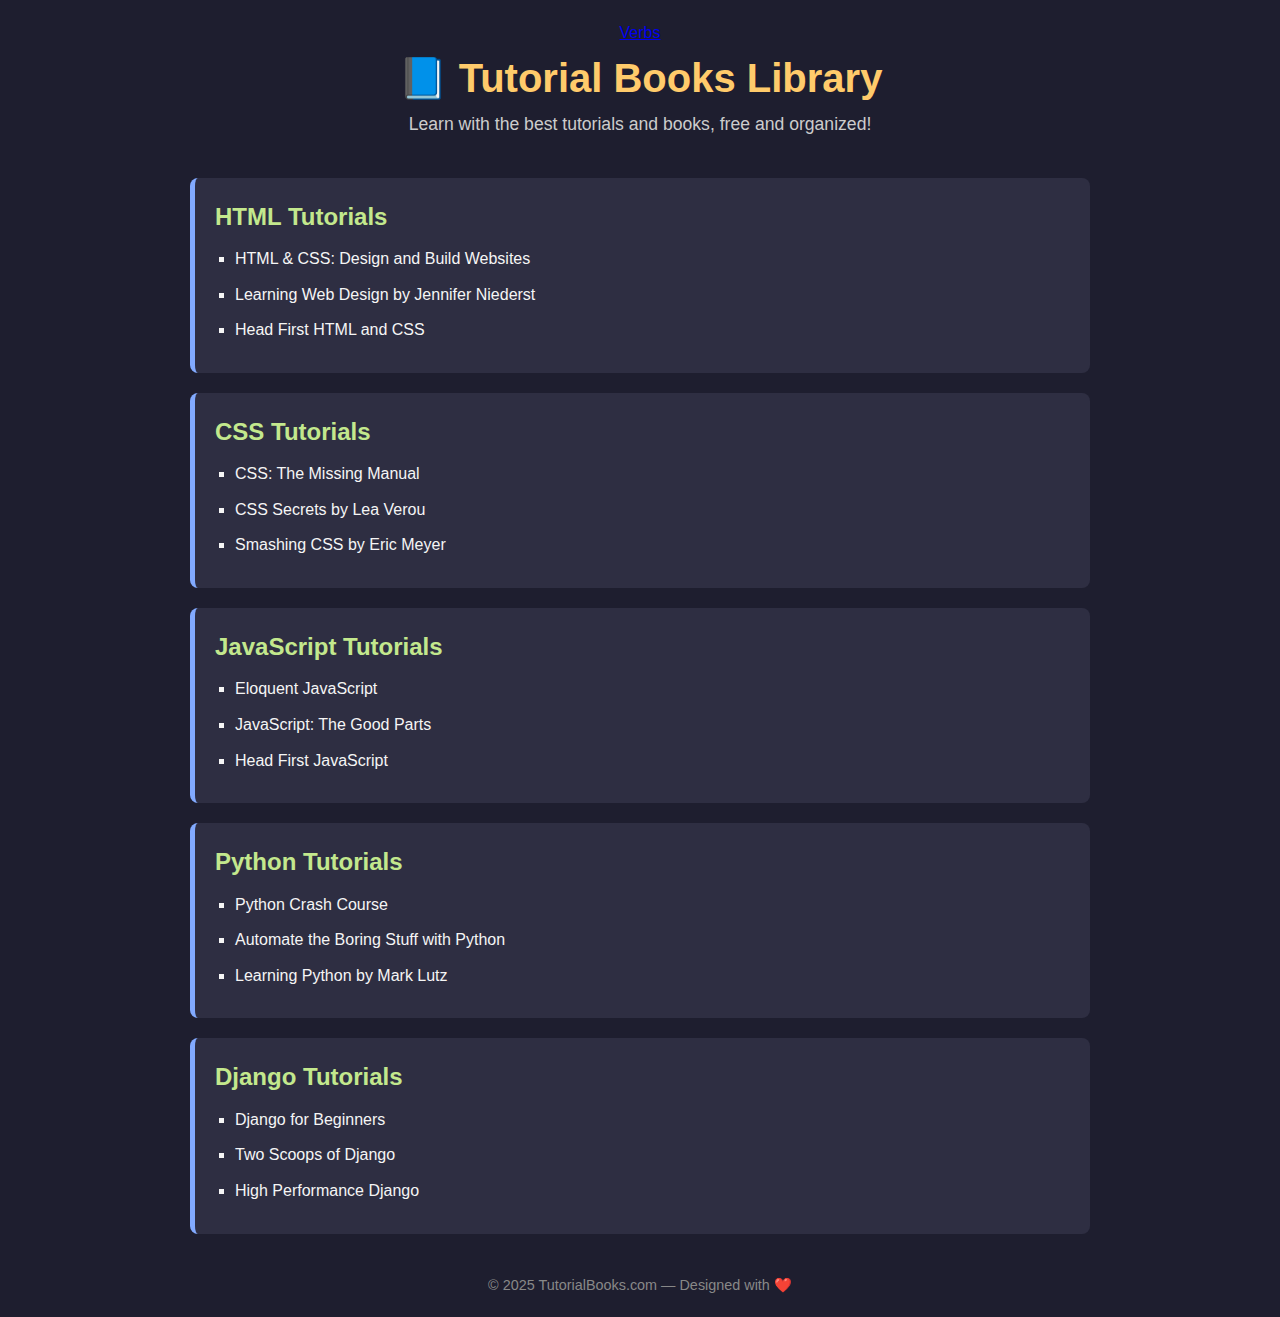
<file: index.html>
<!DOCTYPE html>
<html lang="en">
<head>
  <meta charset="UTF-8" />
  <meta name="viewport" content="width=device-width, initial-scale=1.0"/>
  <title>Tutorial Books</title>
  <link rel="stylesheet" href="style.css" />
</head>
<body>
  <header>
<buttton><a href="salam_chaus.html">Verbs</a></buttton>
    <h1>📘 Tutorial Books Library</h1>
    <p>Learn with the best tutorials and books, free and organized!</p>
  </header>

  <main>
    <section class="category">
      <h2>HTML Tutorials</h2>
      <ul>
        <li>HTML & CSS: Design and Build Websites</li>
        <li>Learning Web Design by Jennifer Niederst</li>
        <li>Head First HTML and CSS</li>
      </ul>
    </section>

    <section class="category">
      <h2>CSS Tutorials</h2>
      <ul>
        <li>CSS: The Missing Manual</li>
        <li>CSS Secrets by Lea Verou</li>
        <li>Smashing CSS by Eric Meyer</li>
      </ul>
    </section>

    <section class="category">
      <h2>JavaScript Tutorials</h2>
      <ul>
        <li>Eloquent JavaScript</li>
        <li>JavaScript: The Good Parts</li>
        <li>Head First JavaScript</li>
      </ul>
    </section>

    <section class="category">
      <h2>Python Tutorials</h2>
      <ul>
        <li>Python Crash Course</li>
        <li>Automate the Boring Stuff with Python</li>
        <li>Learning Python by Mark Lutz</li>
      </ul>
    </section>

    <section class="category">
      <h2>Django Tutorials</h2>
      <ul>
        <li>Django for Beginners</li>
        <li>Two Scoops of Django</li>
        <li>High Performance Django</li>
      </ul>
    </section>
  </main>

  <footer>
    <p>© 2025 TutorialBooks.com — Designed with ❤️</p>
  </footer>
</body>
</html>
</file>
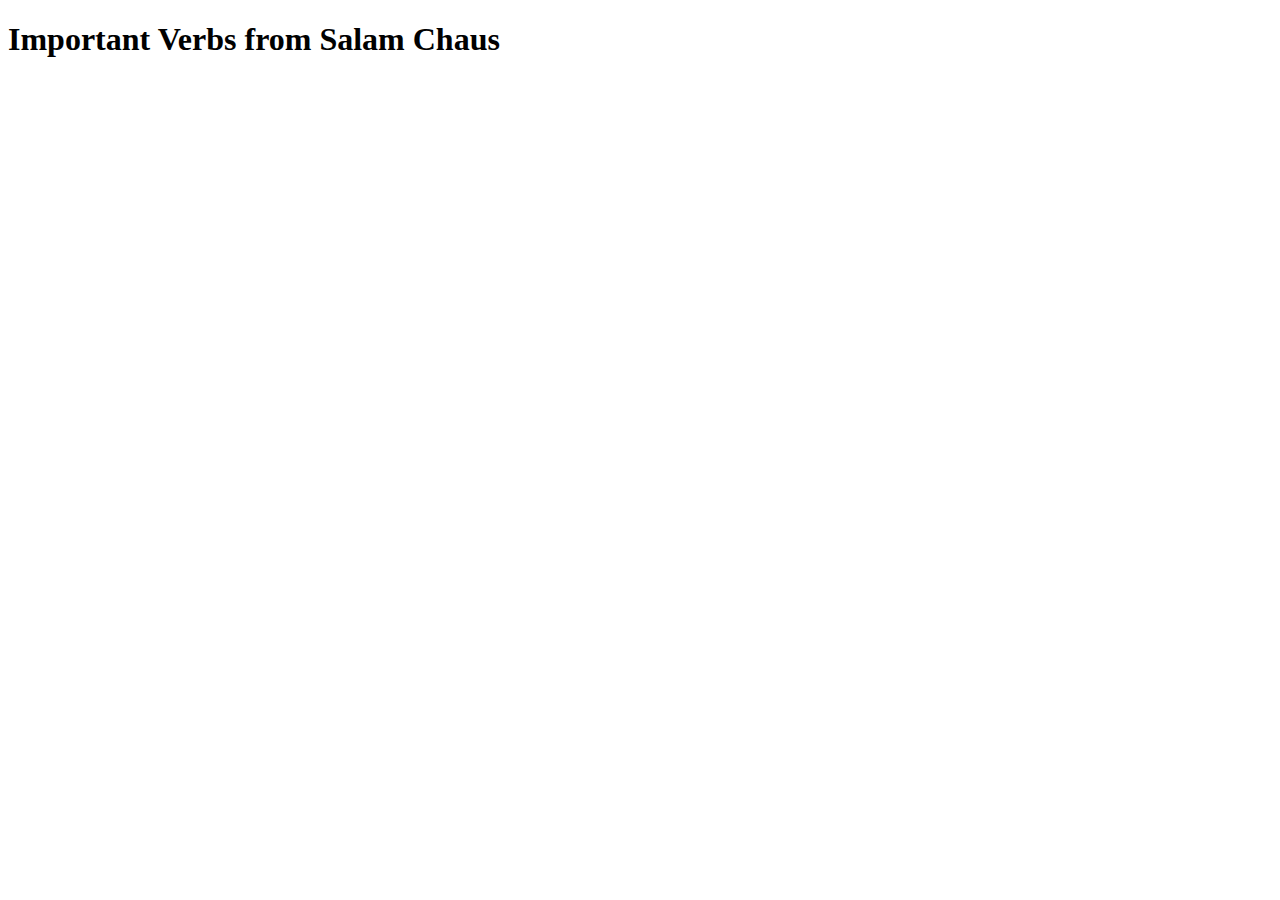
<file: salam_chaus.html>
<!DOCTYPE html>
<html lang="en">
<head>
    <meta charset="UTF-8">
    <title>SlaumChaus_Verbs</title>
</head>
<body>

    <h1>Important Verbs from Salam Chaus</h1>

<iframe 
    src="https://mozilla.github.io/pdf.js/web/viewer.html?file=https://fullstackstall.github.io/important_verbs_from_salam-chaus_black.pdf"
    width="100%" 
    height="800px" 
    style="border:none;">
</iframe>

</body>
</html>
</file>
<file: style.css>
* {
  margin: 0;
  padding: 0;
  box-sizing: border-box;
  font-family: "Segoe UI", sans-serif;
}

body {
  background-color: #1e1e2f;
  color: #f5f5f5;
  padding: 20px;
  line-height: 1.6;
}

header {
  text-align: center;
  margin-bottom: 40px;
}

header h1 {
  font-size: 2.5rem;
  color: #ffcb6b;
}

header p {
  color: #cccccc;
  font-size: 1.1rem;
}

main {
  max-width: 900px;
  margin: 0 auto;
}

.category {
  background-color: #2e2e42;
  margin: 20px 0;
  padding: 20px;
  border-left: 5px solid #82aaff;
  border-radius: 8px;
  transition: 0.3s;
}

.category:hover {
  background-color: #3a3a55;
}

.category h2 {
  margin-bottom: 10px;
  color: #c3e88d;
}

.category ul {
  list-style-type: square;
  padding-left: 20px;
}

.category ul li {
  margin-bottom: 10px;
}

footer {
  text-align: center;
  margin-top: 40px;
  font-size: 0.9rem;
  color: #888;
}
</file>
